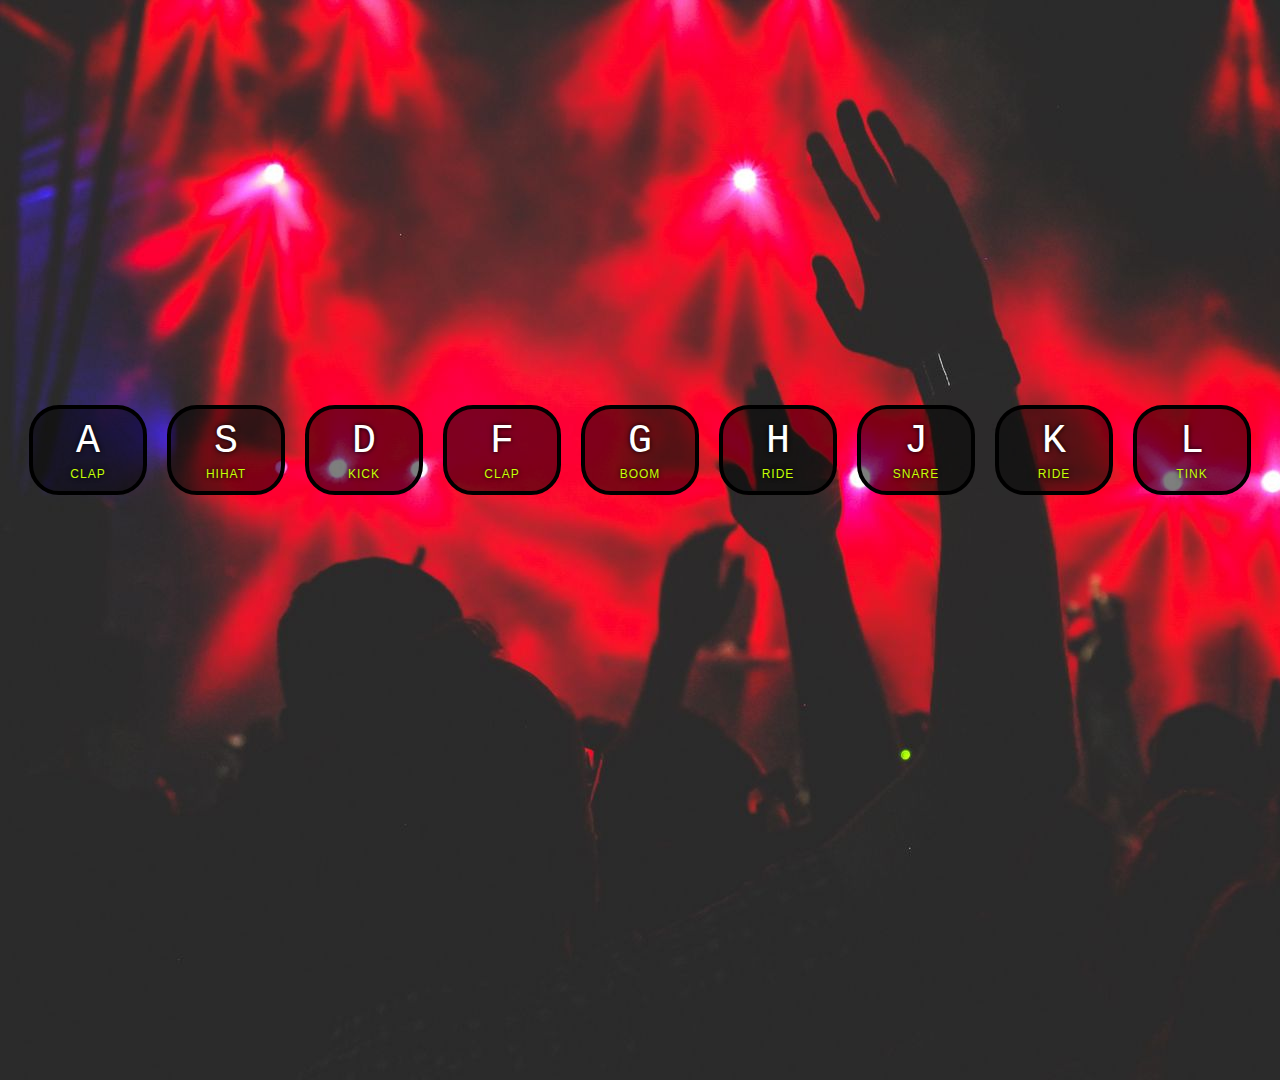
<file: 1 - Drum Kit/index.html>
<!DOCTYPE html>
<html lang="en">
<head>
	<meta charset="UTF-8">
	<meta name="viewport" content="width=device-width, initial-scale=1.0">
	<title>JavaScript Drum Kit</title>
	<link rel="stylesheet" href="style.css">
</head>
<body>
	<div class="img">
		<img src="img.jpg" height='1080px' width='1920px' alt="img">
	</div>
	<div class="keys">
		<div data-key="65" class="key">
			<kbd>a</kbd>
			<span class='sound'>clap</span>
		</div>

		<div data-key="83" class="key">
			<kbd>s</kbd>
			<span class='sound'>hihat</span>
		</div>

		<div data-key="68" class="key">
			<kbd>d</kbd>
			<span class='sound'>kick</span>
		</div>

		<div data-key="70" class="key">
			<kbd>f</kbd>
			<span class='sound'>clap</span>
		</div>

		<div data-key="71" class="key">
			<kbd>g</kbd>
			<span class='sound'>boom</span>
		</div>

		<div data-key="72" class="key">
			<kbd>h</kbd>
			<span class='sound'>ride</span>
		</div>

		<div data-key="74" class="key">
			<kbd>j</kbd>
			<span class='sound'>snare</span>
		</div>

		<div data-key="75" class="key">
			<kbd>k</kbd>
			<span class='sound'>ride</span>
		</div>

		<div data-key="76" class="key">
			<kbd>l</kbd>
			<span class='sound'>tink</span>
		</div>
	</div>
	<audio data-key="65" src="sounds/clap.wav"></audio>
	<audio data-key="83" src="sounds/hihat.wav"></audio>
	<audio data-key="68" src="sounds/kick.wav"></audio>
	<audio data-key="70" src="sounds/openhat.wav"></audio>
	<audio data-key="71" src="sounds/boom.wav"></audio>
	<audio data-key="72" src="sounds/ride.wav"></audio>
	<audio data-key="74" src="sounds/snare.wav"></audio>
	<audio data-key="75" src="sounds/tom.wav"></audio>
	<audio data-key="76" src="sounds/tink.wav"></audio>
	<script src="script.js"></script>
</body>
</html>
</file>
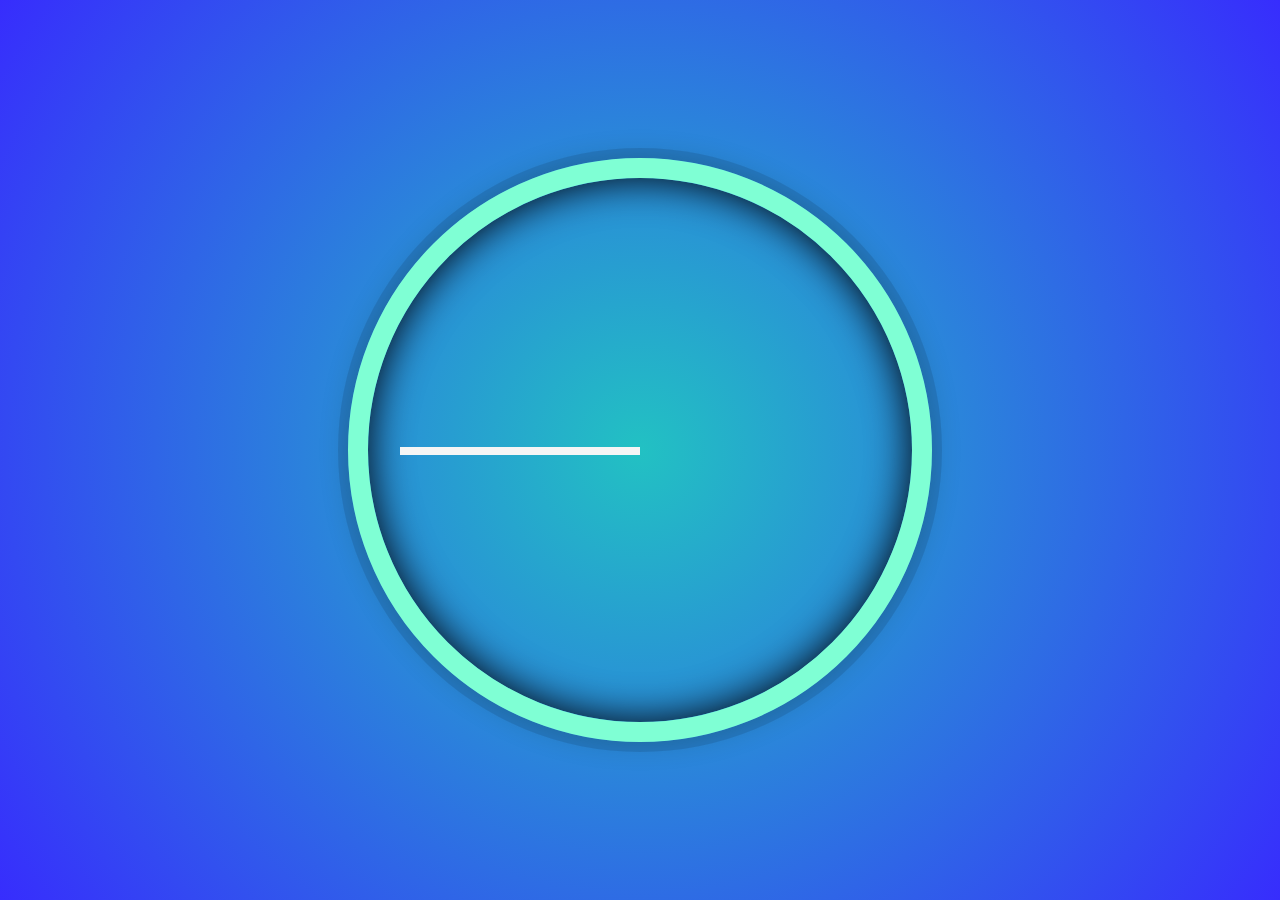
<file: 2 - Clock/index.html>
<!DOCTYPE html>
<html lang="en">
<head>
    <meta charset="UTF-8">
    <meta name="viewport" content="width=device-width, initial-scale=1.0">
    <link rel="stylesheet" href="css/style.css">
    <title>Clock JS</title>
</head>
<body>
        <div class="clock">
            <div class="clock-face">
                <div class="hand seconds-hand"></div>
                <div class="hand minute-hand"></div>
                <div class="hand hour-hand"></div>
            </div>
        </div>
    <script src="js/script.js"></script>
</body>
</html>
</file>
<file: 1 - Drum Kit/style.css>
html {
	font-size: 10px;
	background-size: cover;
	overflow: hidden;
}

body,
html {
	margin: 0;
	padding: 0;
	font-family: sans-serif;
}

.keys {
	display: flex;
	flex: 1;
	min-height: 100vh;
	align-items: center;
	justify-content: center;
	position: absolute;
	top: 0;
	bottom: 0;
	left: 0;
	right: 0;
}

.key {
	text-transform: uppercase;
	border: .4rem solid black;
	border-radius: 3rem;
	margin: 1rem;
	font-size: 1.5rem;
	padding: 1rem .5rem;
	transition: all .07s ease;
	width: 10rem;
	text-align: center;
	color: white;
	background: rgba(0, 0, 0, 0.5);
	text-shadow: 0 0 .5rem black;
}

.playing {
	transform: scale(1.1);
	border-radius: 2rem;
	border-color: red;
	box-shadow: 0 0 1rem red;
	background: rgba(0, 0, 0, 0.8);
}

kbd {
	display: block;
	font-size: 4rem;
}

.sound {
	font-size: 1.2rem;
	text-transform: uppercase;
	letter-spacing: .1rem;
	color: #C3FF04;
}
</file>
<file: 2 - Clock/css/style.css>
html {
    background: radial-gradient(circle, rgba(34, 193, 195, 1) 0%, rgba(55, 45, 253, 1) 100%);
}

body {
    margin: 0 auto;
    font-size: 2rem;
    display: flex;
    flex: 1;
    min-height: 100vh;
    align-items: center;
}

.clock {
    width: 30rem;
    height: 30rem;
    border: 20px solid aquamarine;
    border-radius: 50%;
    margin: 50px auto;
    position: relative;
    padding: 2rem;
    box-shadow:
        0 0 0 10px rgba(0, 0, 0, 0.1),
        inset 0 0 40px black,
        0 0 30px rgba(0, 0, 0, 0.2);
}

.clock-face {
    position: relative;
    width: 100%;
    height: 100%;
    transform: translateY(-3px);

}

.hand {
    width: 50%;
    height: 6px;
    background: whitesmoke;
    position: absolute;
    top: 50%;
    transform-origin: 100%;
    transition: ease-in-out;
}

.hour-hand {
    height: 8px;
}

.seconds-hand {
    height: 2px;
}
</file>
